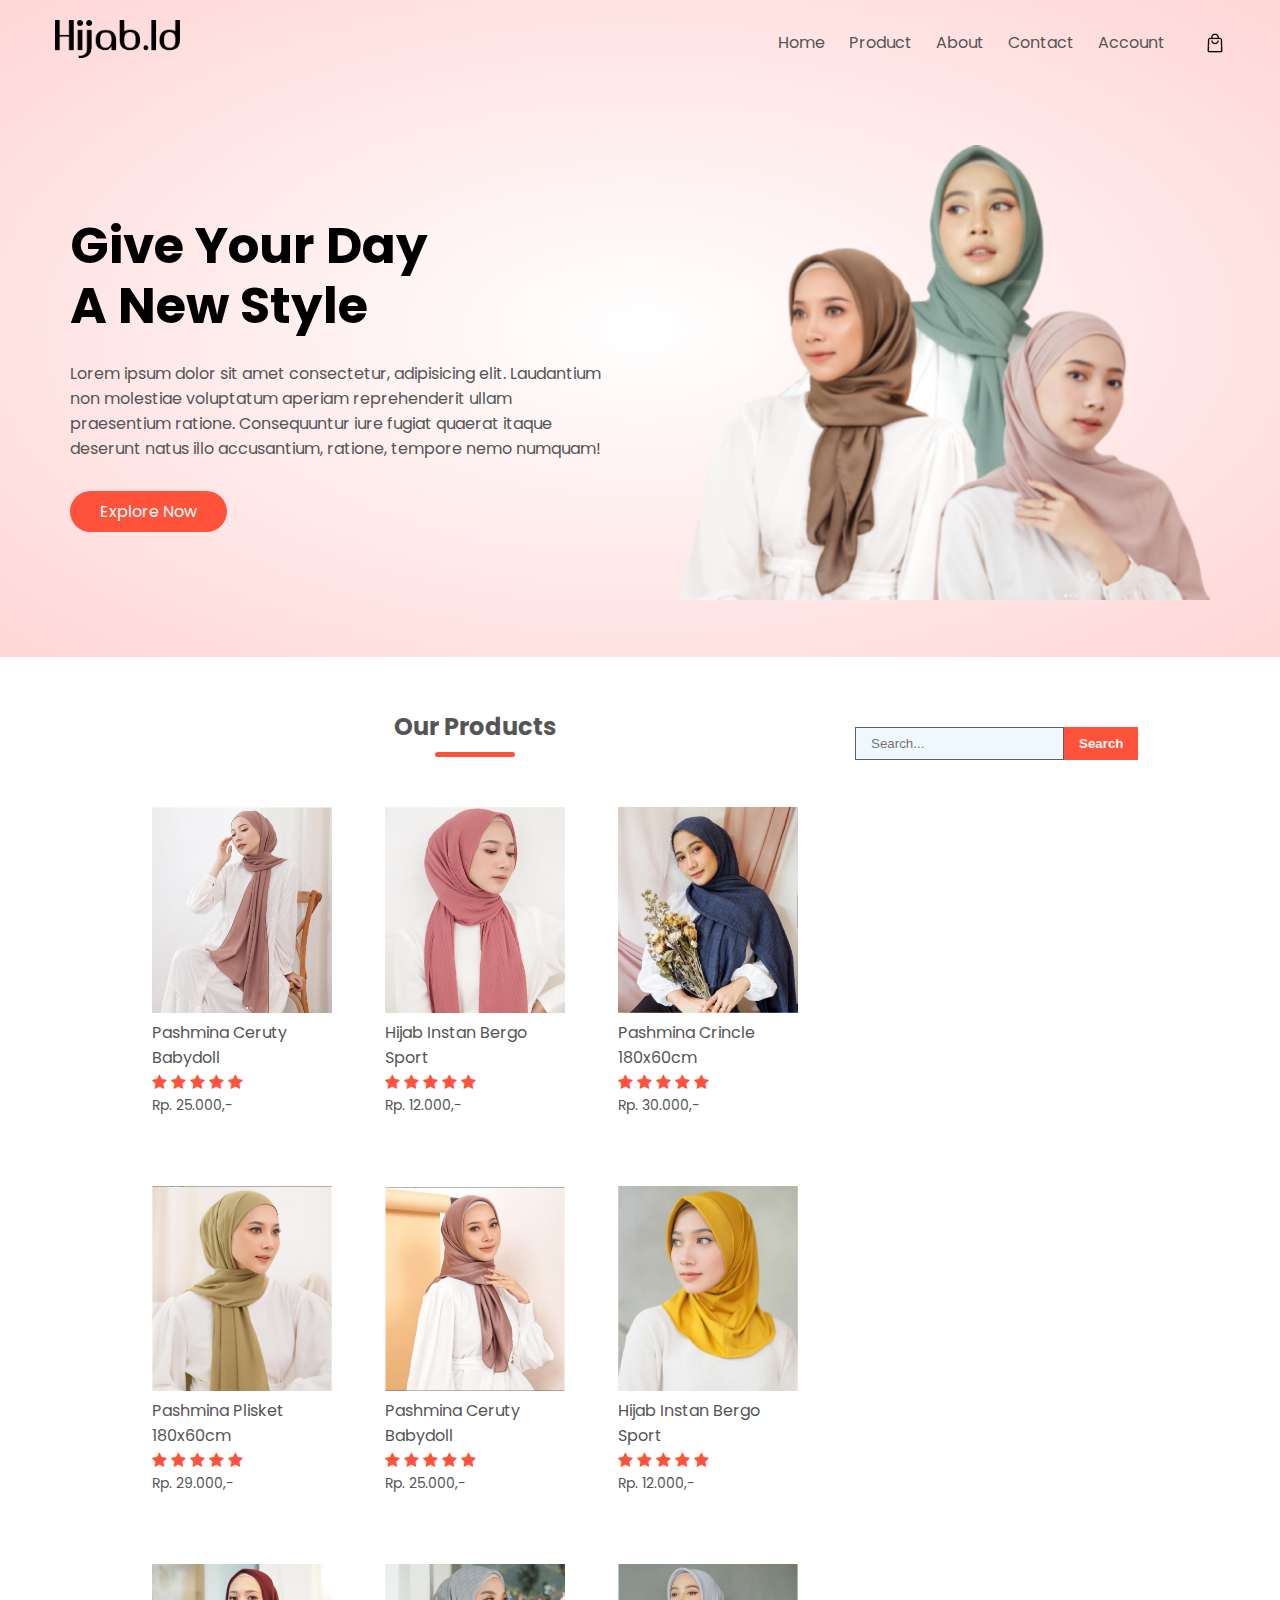
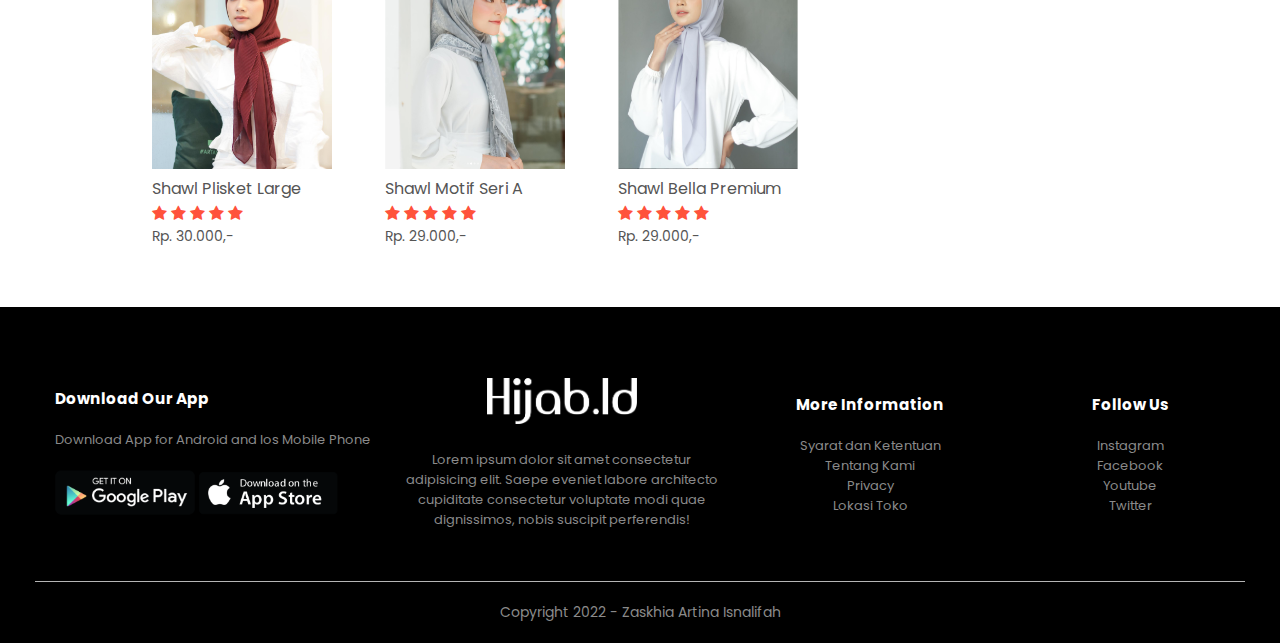
<file: Tugas 1_Web HTML CSS/index.html>
<!DOCTYPE html>
<html lang="en">
<head>
    <meta charset="UTF-8">
    <meta http-equiv="X-UA-Compatible" content="IE=edge">
    <meta name="viewport" content="width=device-width, initial-scale=1.0"> 
    <title>Hijab.id | Ecommerce Website Design</title>
    <link rel="stylesheet" href="Style.css">
    <link href="https://fonts.googleapis.com/css2?family=Poppins:wght@500;600&display=swap" rel="stylesheet">
    <link rel="stylesheet" href="https://stackpath.bootstrapcdn.com/font-awesome/4.7.0/css/font-awesome.min.css">
</head>
<body>
    <div class="header">
        <div class="container">
            <div class="navbar">
                <div class="logo">
                    <img src="image/Hijab.Id (1).png" width="125px">
                </div>   
                <nav>
                    <ul id="MenuItems">
                        <li><a href="">Home</a></li>
                        <li><a href="">Product</a></li>
                        <li><a href="">About</a></li>
                        <li><a href="">Contact</a></li>
                        <li><a href="">Account</a></li>
                    </ul>
                </nav>
                <img src="image/bag.png" width="20px">  
                <img src="image/menu.png" class="menu-icon" onclick="menutoggle()"> 
            </div>
            <div class="row">
                <div class="col-2">
                    <h1>Give Your Day <br> A New Style</h1>
                    <p>Lorem ipsum dolor sit amet consectetur, adipisicing elit. Laudantium non molestiae voluptatum aperiam reprehenderit ullam praesentium ratione. Consequuntur iure fugiat quaerat itaque deserunt natus illo accusantium, ratione, tempore nemo numquam!</p>
                    <a href="" class="btn">Explore Now</a>
                </div>
                <div class="col-2">
                        <img src="image/Background1.png">
                </div>
            </div>
        </div>
    </div> 
    <div class="fitur-produk" style="display: flex;">
        <!-- fitur products -->
        <div class="small-container">
            <h2 class="title">Our Products</h2>
            <div class="row">
                <div class="col-4">
                    <img src="image/Ceruty Inner 3.png">
                    <h4>Pashmina Ceruty Babydoll</h4>
                    <div class="rating">
                        <i class="fa fa-star"></i>
                        <i class="fa fa-star"></i>
                        <i class="fa fa-star"></i>
                        <i class="fa fa-star"></i>
                        <i class="fa fa-star o"></i>
                    </div>
                    <p>Rp. 25.000,-</p>
                </div>
                <div class="col-4">
                    <img src="image/plisket 1.png">
                    <h4>Hijab Instan Bergo Sport</h4>
                    <div class="rating">
                        <i class="fa fa-star"></i>
                        <i class="fa fa-star"></i>
                        <i class="fa fa-star"></i>
                        <i class="fa fa-star"></i>
                        <i class="fa fa-star o"></i>
                    </div>
                    <p>Rp. 12.000,-</p>
                </div>
                <div class="col-4">
                    <img src="image/Crinckle.png">
                    <h4>Pashmina Crincle 180x60cm</h4>
                    <div class="rating">
                        <i class="fa fa-star"></i>
                        <i class="fa fa-star"></i>
                        <i class="fa fa-star"></i>
                        <i class="fa fa-star"></i>
                        <i class="fa fa-star o"></i>
                    </div>
                    <p>Rp. 30.000,-</p>
                </div>
                <div class="col-4">
                    <img src="image/Ceruty 1.png">
                    <h4>Pashmina Plisket 180x60cm</h4>
                    <div class="rating">
                        <i class="fa fa-star"></i>
                        <i class="fa fa-star"></i>
                        <i class="fa fa-star"></i>
                        <i class="fa fa-star"></i>
                        <i class="fa fa-star o"></i>
                    </div>
                    <p>Rp. 29.000,-</p>
                </div>
                <div class="col-4">
                    <img src="image/Shawl 4.png">
                    <h4>Pashmina Ceruty Babydoll</h4>
                    <div class="rating">
                        <i class="fa fa-star"></i>
                        <i class="fa fa-star"></i>
                        <i class="fa fa-star"></i>
                        <i class="fa fa-star"></i>
                        <i class="fa fa-star o"></i>
                    </div>
                    <p>Rp. 25.000,-</p>
                </div>
                <div class="col-4">
                    <img src="image/Bergo.png">
                    <h4>Hijab Instan Bergo Sport</h4>
                    <div class="rating">
                        <i class="fa fa-star"></i>
                        <i class="fa fa-star"></i>
                        <i class="fa fa-star"></i>
                        <i class="fa fa-star"></i>
                        <i class="fa fa-star o"></i>
                    </div>
                    <p>Rp. 12.000,-</p>
                </div>
                <div class="col-4">
                    <img src="image/shawl plisket.png">
                    <h4>Shawl Plisket Large</h4>
                    <div class="rating">
                        <i class="fa fa-star"></i>
                        <i class="fa fa-star"></i>
                        <i class="fa fa-star"></i>
                        <i class="fa fa-star"></i>
                        <i class="fa fa-star o"></i>
                    </div>
                    <p>Rp. 30.000,-</p>
                </div>
                <div class="col-4">
                    <img src="image/Motif 3.png">
                    <h4>Shawl Motif Seri A </h4>
                    <div class="rating">
                        <i class="fa fa-star"></i>
                        <i class="fa fa-star"></i>
                        <i class="fa fa-star"></i>
                        <i class="fa fa-star"></i>
                        <i class="fa fa-star o"></i>
                    </div>
                    <p>Rp. 29.000,-</p>
                </div>
                <div class="col-4">
                    <img src="image/Shawl Bella 1.png">
                    <h4>Shawl Bella Premium</h4>
                    <div class="rating">
                        <i class="fa fa-star"></i>
                        <i class="fa fa-star"></i>
                        <i class="fa fa-star"></i>
                        <i class="fa fa-star"></i>
                        <i class="fa fa-star o"></i>
                    </div>
                    <p>Rp. 29.000,-</p>
                </div>        
            </div>
        </div>
        
        <div class="sidebar">
            <div class="leftbar">
                <form>
                    <input class="search" type="text" placeholder="Search...">
                    <input class="button" type="submit" value="Search">
                </form>
            </div>
        </div>
    </div>
    <!-- Footer -->

    <div class="footer">
        <div class="container">
            <div class="row">
                <div class="footer-col-1">
                    <h3>Download Our App</h3>
                    <p>Download App for Android and Ios Mobile Phone</p>
                    <div class="logoapp">
                        <img src="image/play-store.png">
                        <img src="image/app-store.png">
                    </div>
                </div>
                <div class="footer-col-2">
                    <img src="image/Hijab (3).png">
                    <p>Lorem ipsum dolor sit amet consectetur adipisicing elit. Saepe eveniet labore architecto cupiditate consectetur voluptate modi  quae dignissimos, nobis suscipit perferendis!</p>
                </div>
                <div class="footer-col-3">
                    <h3>More Information</h3>
                    <ul>
                        <li>Syarat dan Ketentuan</li>
                        <li>Tentang Kami</li>
                        <li>Privacy</li>
                        <li>Lokasi Toko</li>
                    </ul>
                </div>
                <div class="footer-col-4">
                    <h3>Follow Us</h3>
                    <ul>
                        <li>Instagram</li>
                        <li>Facebook</li>
                        <li>Youtube</li>
                        <li>Twitter</li>
                    </ul>
                </div>
            </div>
            <hr>
            <p class="copyright">Copyright 2022 - Zaskhia Artina Isnalifah</p>
        </div>
    </div>

    <script>
        var MenuItems = document.getElementById("MenuItems");
        MenuItems.style.maxHeight = "0px"; 
        function menutoggle(){
             if(MenuItems.style.maxHeight == "0px")
             {
                MenuItems.style.maxHeight = "200px"
             }else{
                MenuItems.style.maxHeight = "0px"
             }
         }
    </script>
</body>
</html>
</file>
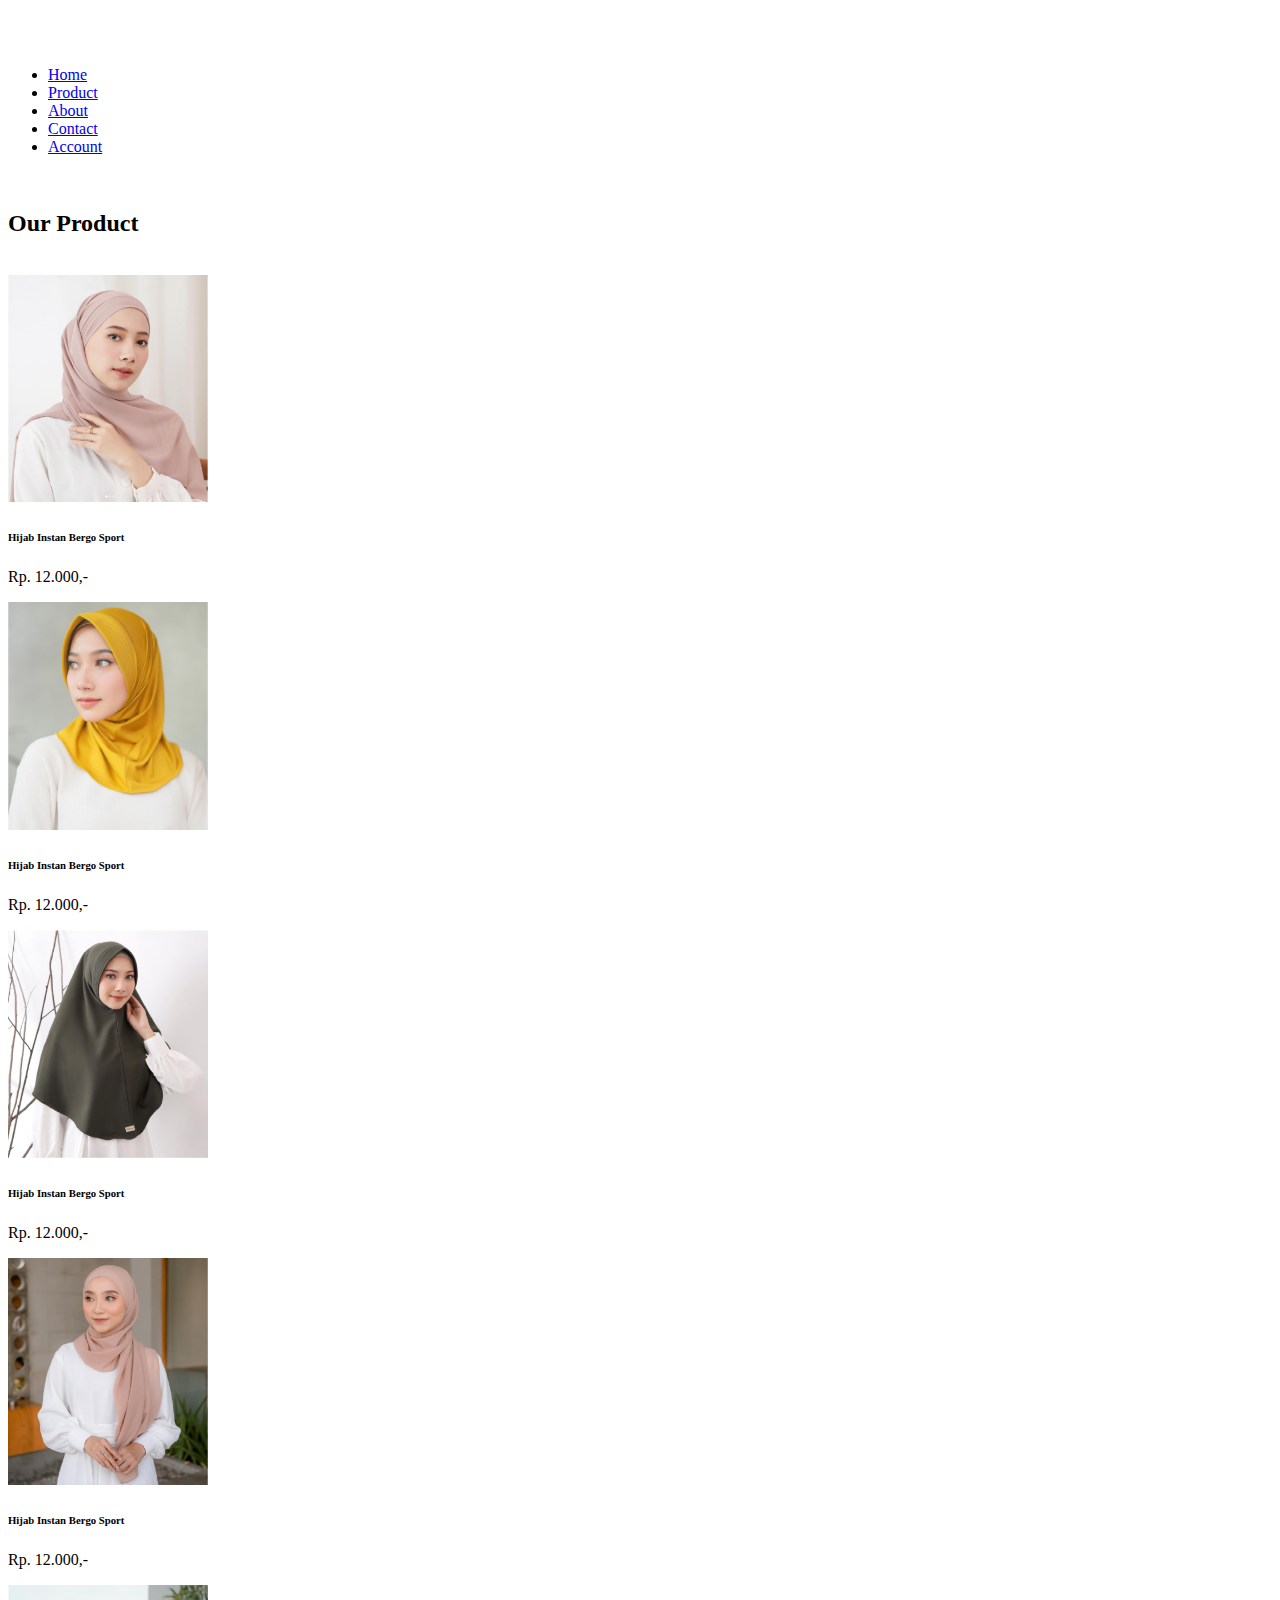
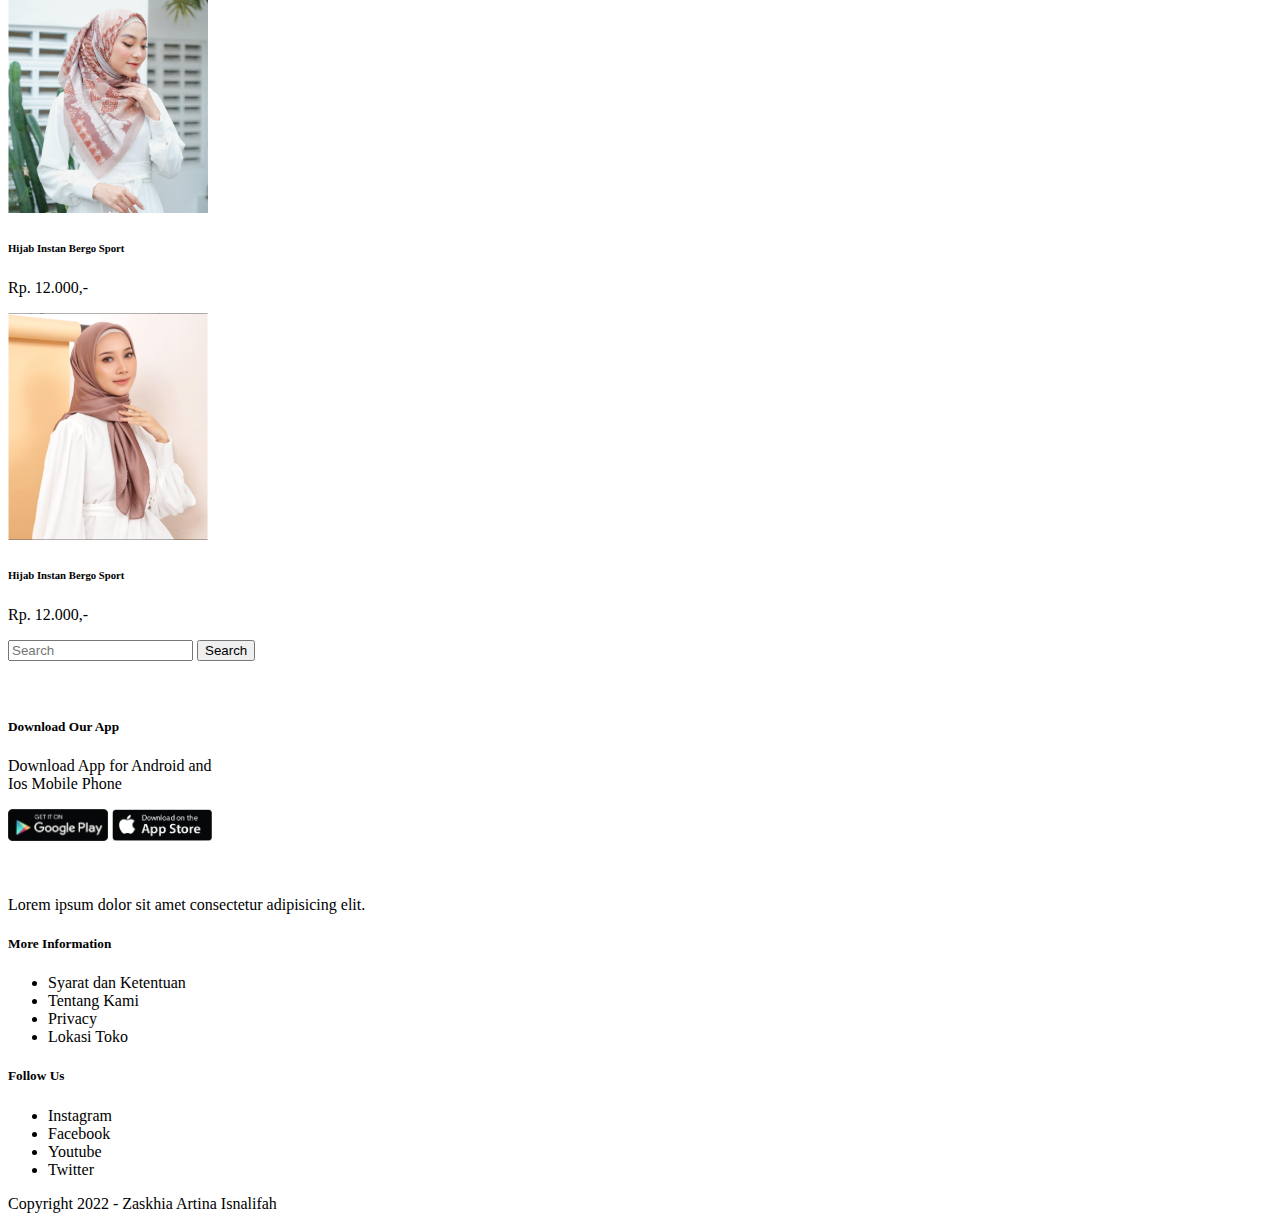
<file: Tugas 2_Wen HTML CSS Bootstrap/index.html>
<!doctype html>
<html lang="en">
  <head>
    <!-- Required meta tags -->
    <meta charset="utf-8">
    <meta name="viewport" content="width=device-width, initial-scale=1">
    <!-- Bootstrap CSS -->
    <link href="https://cdn.jsdelivr.net/npm/bootstrap@5.1.3/dist/css/bootstrap.min.css" rel="stylesheet" integrity="sha384-1BmE4kWBq78iYhFldvKuhfTAU6auU8tT94WrHftjDbrCEXSU1oBoqyl2QvZ6jIW3" crossorigin="anonymous">
    <link href="https://fonts.googleapis.com/css2?family=Poppins:wght@500;600&display=swap" rel="stylesheet">
    <link rel="stylesheet" href="https://stackpath.bootstrapcdn.com/font-awesome/4.7.0/css/font-awesome.min.css">
    <title>Hijab.id | Ecommerce Website Design</title>
  </head>
  <body>
    <!-- navbar -->
    <nav class="navbar navbar-expand-lg navbar-dark bg-dark">
      <div class="container-fluid">
          <img src="Hijab (3).png" alt="" width="125">
        <div class="d-flex">
          <div class="collapse navbar-collapse d-flex" id="navbarNav">
            <ul class="navbar-nav">
              <li class="nav-item">
                <a class="nav-link active" aria-current="page" href="#">Home</a>
              </li>
              <li class="nav-item">
                <a class="nav-link active" aria-current="page" href="#">Product</a>
              </li>
              <li class="nav-item">
                <a class="nav-link active" aria-current="page" href="#">About</a>
              </li>
              <li class="nav-item">
                <a class="nav-link active" aria-current="page" href="#">Contact</a>
              </li>
              <li class="nav-item">
                <a class="nav-link active" aria-current="page" href="#">Account</a>
              </li>
            </ul>
          </div>
        </div>
      </div>
    </nav>  
    
    <div class="container ">
      <br>
      <h2 class="text-center pt-2">Our Product</h2>
      <br>
      <div class="row">
        <div class="col-md-8">
          <div class="row row-cols-auto">
            <div class="col">
              <img src="Ceruty Inner 4.png" width="200">
              <h6>Hijab Instan Bergo Sport</h6>
              <p>Rp. 12.000,-</p>
            </div>
            <div class="col">
              <img src="Bergo.png" width="200">
              <h6>Hijab Instan Bergo Sport</h6>
              <p>Rp. 12.000,-</p>
            </div>
            <div class="col">
              <img src="khimar 3.png" width="200">
              <h6>Hijab Instan Bergo Sport</h6>
              <p>Rp. 12.000,-</p>
            </div>
            <div class="col">
              <img src="Ceruty 3.png" width="200">
              <h6>Hijab Instan Bergo Sport</h6>
              <p>Rp. 12.000,-</p>
            </div>
            <div class="col">
              <img src="Motif.png" width="200">
              <h6>Hijab Instan Bergo Sport</h6>
              <p>Rp. 12.000,-</p>
            </div>
            <div class="col">
              <img src="Shawl 4.png" width="200">
              <h6>Hijab Instan Bergo Sport</h6>
              <p>Rp. 12.000,-</p>
            </div>
          </div>
        </div>
        <div class="col-6 col-md-4">
          <form class="d-flex">
            <input class="form-control me-2" type="search" placeholder="Search" aria-label="Search">
            <button class="btn btn-outline-success" type="submit">Search</button>
          </form>
        </div>
      </div>
    </div>

    <div class="container-fluid text-center bg-dark pt-2 pb-2">
      <br>
      <div class="row row-cols-4">
        <br>
        <div class="col">
            <h5 class="text-light">Download Our App</h5>
            <p class="text-light">Download App for Android and <br> Ios Mobile Phone</p>
            <div class="logoapp">
              <img src="play-store.png" width="100">
              <img src="app-store.png" width="100">
            </div>
        </div>
        <div class="col">
          <img src="Hijab (3).png" width="100">
          <p class="text-light">Lorem ipsum dolor sit amet consectetur adipisicing elit. </p>
        </div>
        <div class="col">
            <h5 class="text-light">More Information</h5>
            <ul class="text-light">
                <li>Syarat dan Ketentuan</li>
                <li>Tentang Kami</li>
                <li>Privacy</li>
                <li>Lokasi Toko</li>
            </ul>
        </div>
        <div class="col">
            <h5 class="text-light">Follow Us</h5>
            <ul class="text-light">
                <li>Instagram</li>
                <li>Facebook</li>
                <li>Youtube</li>
                <li>Twitter</li>
            </ul>
        </div>
      </div>
    </div>
    
    <div class="container-fluid text-center bg-dark pt-2 pb-2">
      <p class="text-light">Copyright 2022 - Zaskhia Artina Isnalifah</p>
    </div>
    <script src="https://cdn.jsdelivr.net/npm/bootstrap@5.1.3/dist/js/bootstrap.bundle.min.js" integrity="sha384-ka7Sk0Gln4gmtz2MlQnikT1wXgYsOg+OMhuP+IlRH9sENBO0LRn5q+8nbTov4+1p" crossorigin="anonymous"></script>
  </body>
</html>
</file>
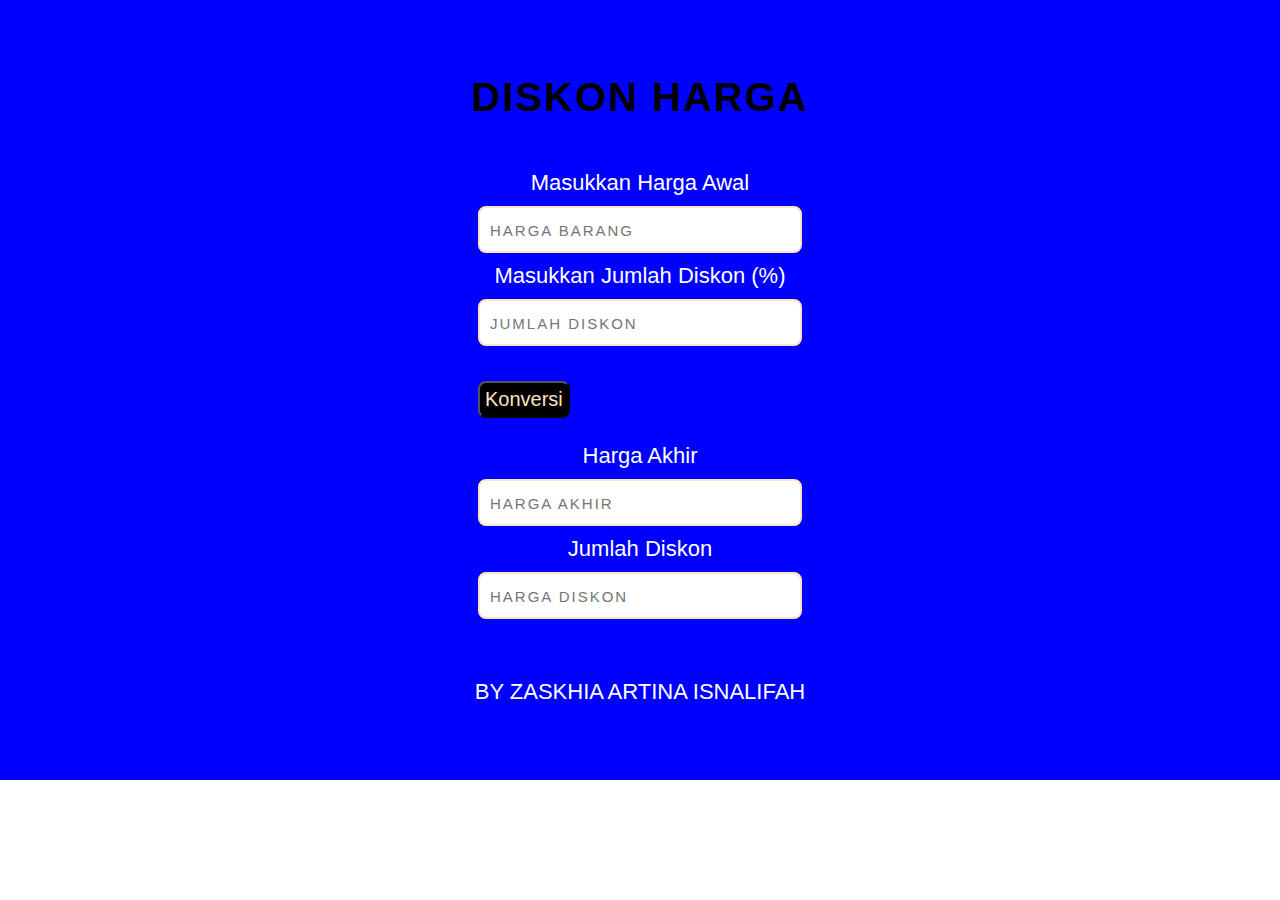
<file: Web Diskon Javascript/index.html>
<!DOCTYPE html>
<html lang="en">
<head>
    <meta charset="UTF-8">
    <meta http-equiv="X-UA-Compatible" content="IE=edge">
    <meta name="viewport" content="width=device-width, initial-scale=1.0">
    <title>Diskon Harga</title>
    <link rel="stylesheet" href="style.css">
</head>
<body>
    <main>
        <header>
            <h1>Diskon Harga</h1>
        </header>
        <div class="inputs">
            <p>Masukkan Harga Awal<p>
            <input type="text" id="hargaawal" placeholder="Harga Barang">
            <p>Masukkan Jumlah Diskon (%)<p>
            <input type="text" id="diskon" placeholder="Jumlah Diskon">
            <button onclick=cari()>Konversi</button>
            <p>Harga Akhir<p>
            <input type="text" id="hargaakhir" placeholder="Harga Akhir">
            <p>Jumlah Diskon<p>
            <input type="text" id="hargadiskon" placeholder="Harga Diskon">
        </div>
        <footer>
            <p>By Zaskhia Artina Isnalifah</p>
        </footer>
    </main>
    
   <script>
       function cari(){
           var hargaAwal = document.getElementById('hargaawal').value;
           var totalDiskon = document.getElementById('diskon').value;
           
           var hargaDiskon = totalDiskon*hargaAwal/100;
           var hargaAkhir = hargaAwal - hargaDiskon;

           document.getElementById('hargadiskon').value=hargaDiskon;
           document.getElementById('hargaakhir').value=hargaAkhir;
       }
   </script>
</body>
</html>
</file>
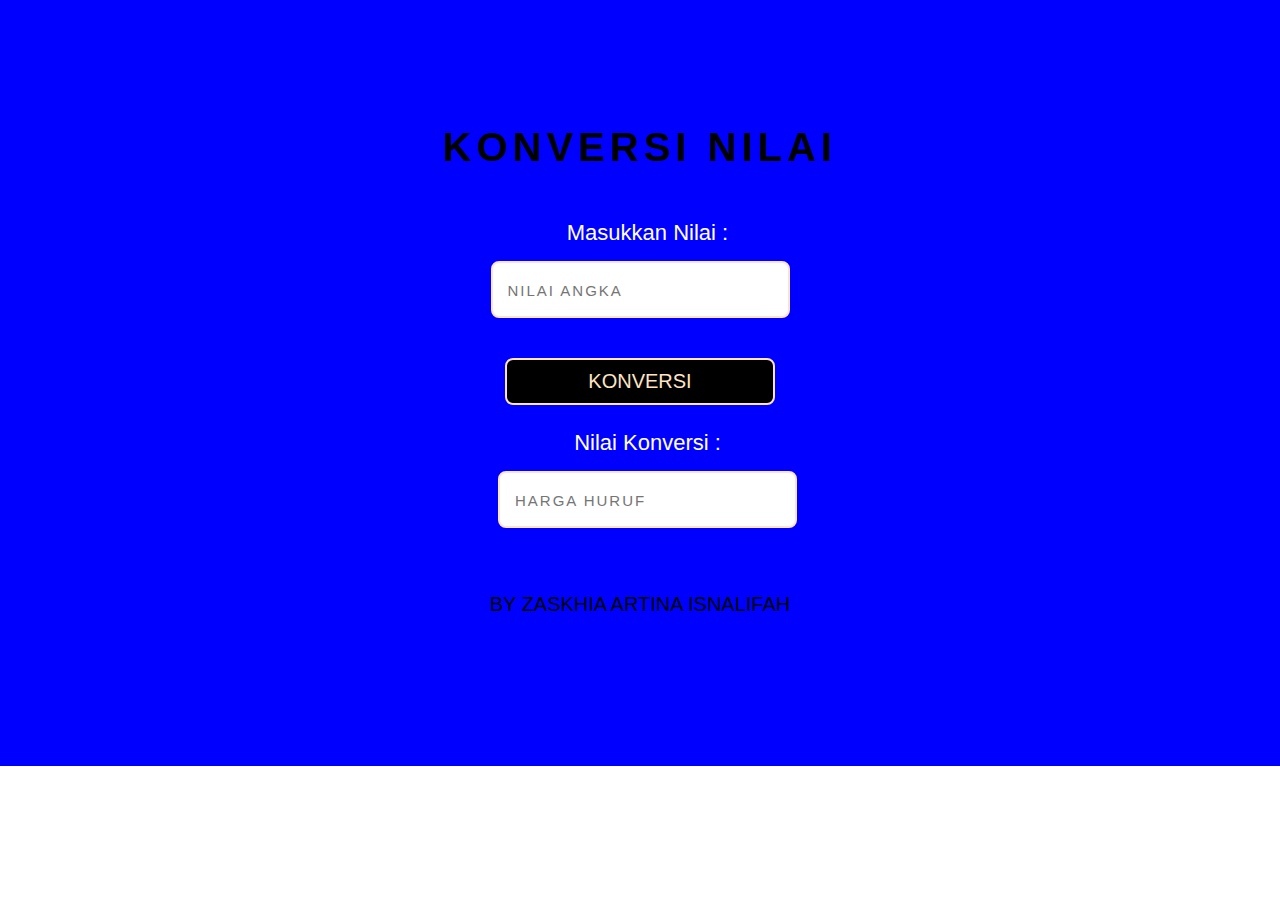
<file: Web Konversi Nilai JavaScript/index.html>
<!DOCTYPE html>
<html lang="en">
<head>
    <meta charset="UTF-8">
    <meta http-equiv="X-UA-Compatible" content="IE=edge">
    <meta name="viewport" content="width=device-width, initial-scale=1.0">
    <title>Konversi Nilai</title>
    <link rel="stylesheet" href="style.css">
</head>
<body>
    <main>
        <header>
            <h1>Konversi Nilai</h1>
        </header>
        <form method="POST" name="send">
            <p>Masukkan Nilai :</p>
            <input type="text" name="nilaiangka"  placeholder="Nilai Angka">
            <!-- <button onclick=test()>Konversi</button> -->
            <input type="button" value="KONVERSI" class="button" onclick=test()>
            <p>Nilai Konversi :<p>
            <input type="text" name="nilaihuruf" placeholder="Harga Huruf">
        </form>
        <footer>
            by Zaskhia Artina Isnalifah
        </footer>
    </main>
<script>
        function test () {
        var val1=document.send.nilaiangka.value
        if(val1>=0&&40)
            document.send.nilaihuruf.value="E"
        if(val1>40&&55)
            document.send.nilaihuruf.value="D"
        if(val1>55&&60)
            document.send.nilaihuruf.value="C"
        if(val1>60&&65)
            document.send.nilaihuruf.value="BC"
        if(val1>65&&70)
            document.send.nilaihuruf.value="B"
        if(val1>70&&80)
            document.send.nilaihuruf.value="AB"
        if(val1>80&&100)
            document.send.nilaihuruf.value="A"
        }
    </script>
</body>
</html>
</file>
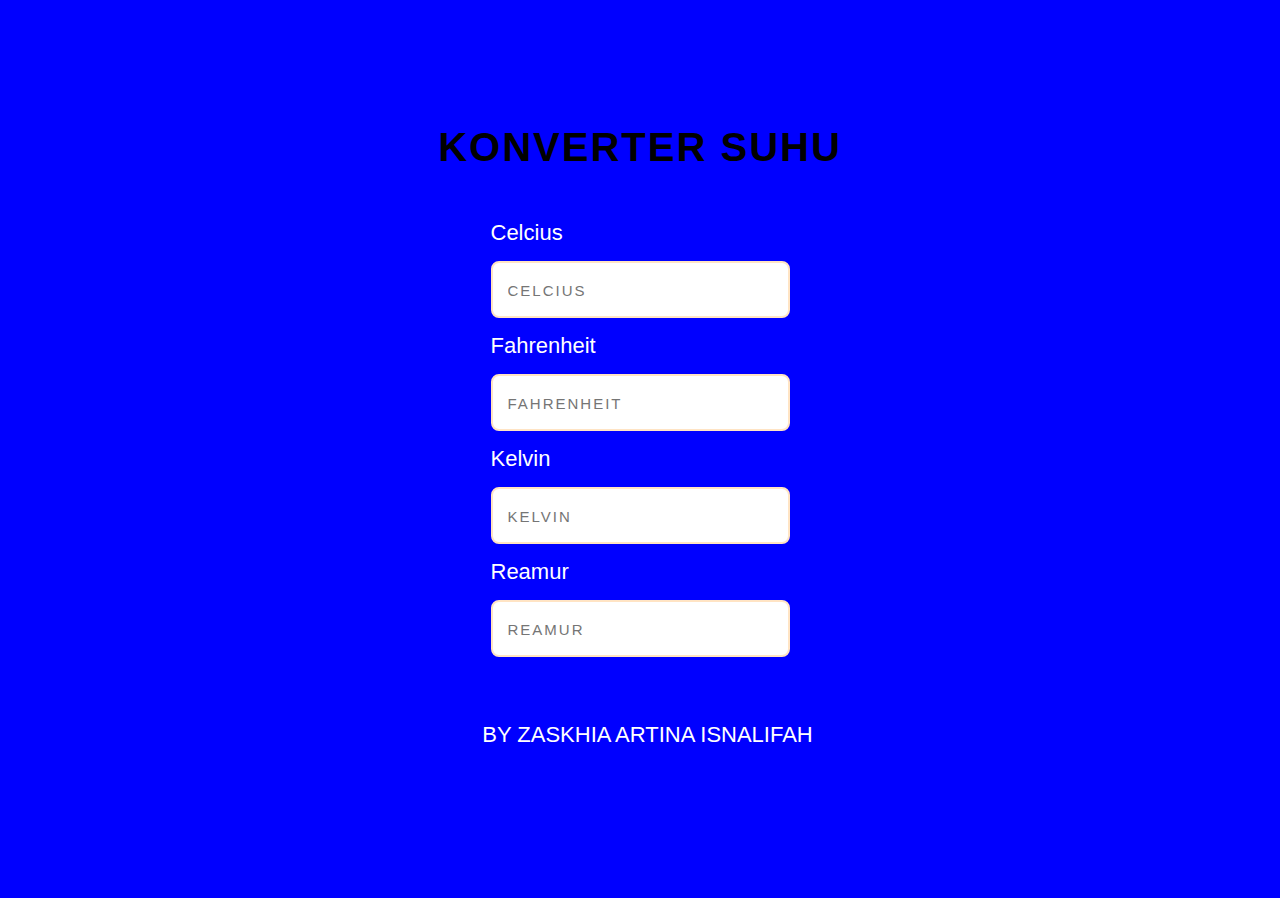
<file: Web Konversi Suhu Javascript/index.html>
<!DOCTYPE html>
<html lang="en">
<head>
    <meta charset="UTF-8">
    <meta http-equiv="X-UA-Compatible" content="IE=edge">
    <meta name="viewport" content="width=device-width, initial-scale=1.0">
    <title>Konverter Suhu</title>
    <link rel="stylesheet" href="style.css">
</head>
<body>
    <main>
        <header>
            <h1>Konverter Suhu</h1>
        </header>
        <div class="inputs">
            <div class="container">
                <p>Celcius</p>
                <input type="number" name="celcius" id="celcius" class="input" placeholder="Celcius">
            </div>
            <div class="container">
                <p>Fahrenheit</p>
                <input type="number" name="fahrenheit" id="fahrenheit" class="input" placeholder="Fahrenheit">
            </div>
            <div class="container">
                <p>Kelvin</p>
                <input type="number" name="kelvin" id="kelvin" class="input" placeholder="Kelvin">
            </div>
            <div class="container">
                <p>Reamur</p>
                <input type="number" name="reamur" id="reamur" class="input" placeholder="Reamur">
            </div>
        </div>
        <footer>
            <p>by Zaskhia Artina Isnalifah</p>
        </footer>
    </main>
    <script>
        const celciusInput = document.getElementById ("celcius");
        const fahrenheitInput = document.getElementById ("fahrenheit");
        const kelvinInput = document.getElementById ("kelvin");
        const reamurInput = document.getElementById ("reamur");
        
        const inputs = document.getElementsByClassName ("input");

        for(let i=0; i<inputs.length; i++){
            let input = inputs[i];

            input.addEventListener("input", function(e) {
                let value = parseFloat(e.target.value);
                switch (e.target.name){
                    case "celcius":
                        fahrenheitInput.value = (value * 9/5) + 32;
                        kelvinInput.value = value + 273.15;
                        reamurInput.value = value * 4/5;
                        break;
                    case "fahrenheit":
                        let celcius1 = celciusInput.value = (value - 32) * 5/9;
                        kelvinInput.value = celcius1 + 273.15;
                        reamurInput.value = (value - 32)* 4/9;
                        break;
                    case "kelvin":
                        let celcius2 = celciusInput.value = value - 273.15;
                        fahrenheitInput.value = (celcius2 * 9/5) + 32;
                        reamurInput.value = celcius2 * 4/5;
                        break;
                    case "reamur":
                        celciusInput.value = value * 5/4;
                        fahrenheitInput.value = (value * 9/4) + 32;
                        kelvinInput.value = (5/4 *value) + 273.15;
                        break;
                }
            });
        }
    </script>
</body>
</html>
</file>
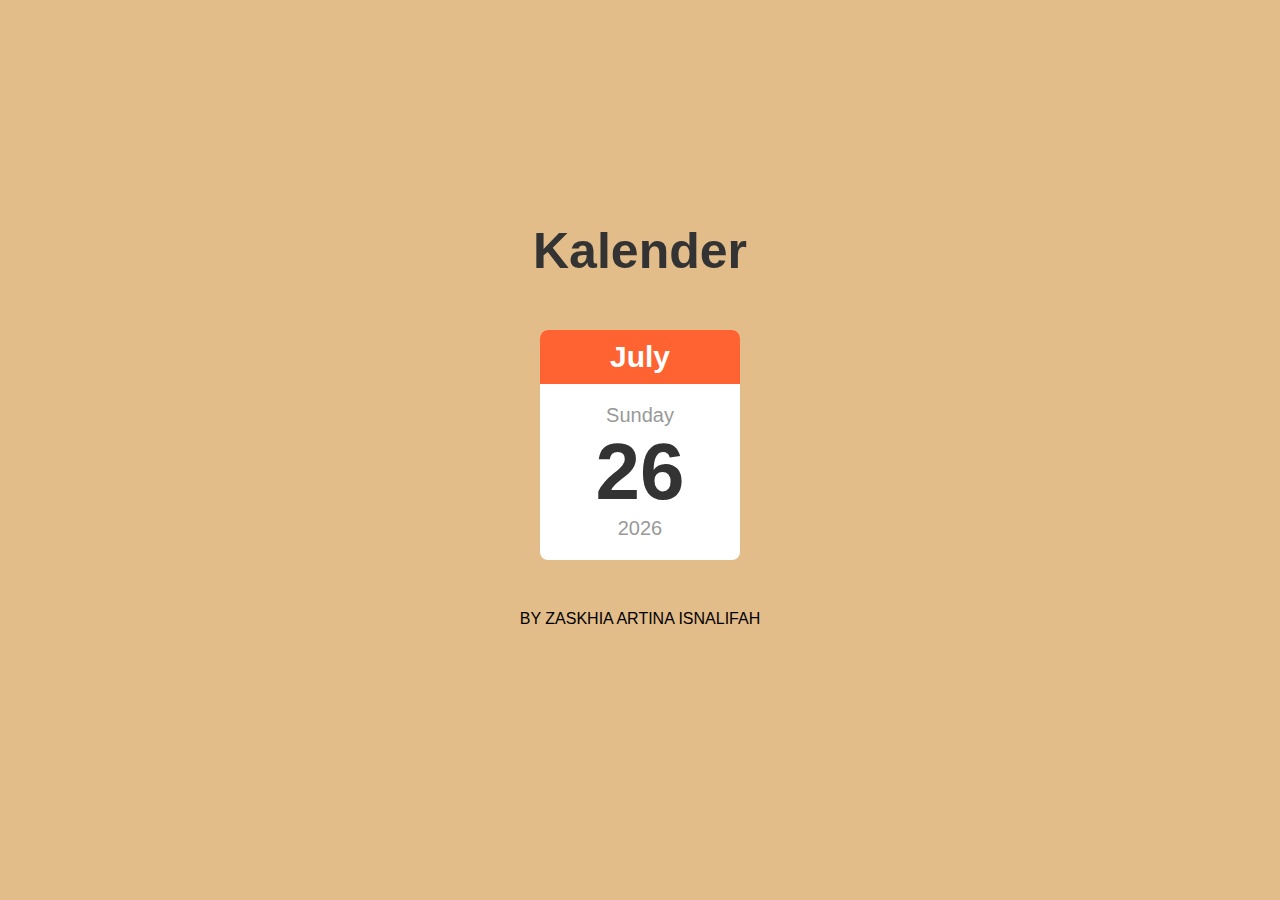
<file: Web Menampilkan Tanggal Javascript/index.html>
<!DOCTYPE html>
<html lang="en">
<head>
    <meta charset="UTF-8">
    <meta http-equiv="X-UA-Compatible" content="IE=edge">
    <meta name="viewport" content="width=device-width, initial-scale=1.0">
    <title>Menampilkan Tanggal</title>
    <link rel="stylesheet" href="style.css">
</head>
<body>
    <main>
        <header>
            <h1>Kalender</h1>
        </header>
        <div class="kalender">
            <p id="bulan"></p>
            <p id="hari"></p>
            <p id="tanggal"></p>
            <p id="tahun"></p>
        </div>
        <footer>by Zaskhia Artina Isnalifah</footer>
    </main>
    <script type="text/javascript">
        // var date = new Date();
        // var tanggal = date.getDate();
        // var bulans = ['Januari','Februari','Maret', 'April', 'Mei', 'Juni',' Juli', 'Agustus', 'September', 'Oktober', 'Nopember', 'Desember']
        // var bulan = date.getMonth();
        // var tahun = date.getFullYear();

        // document.write(tanggal + " " + bulans[bulan] + " " + tahun);

        const lang = navigator.language;
        let date = new Date();

        let tanggal = date.getDate();
        let bulan = date.getMonth();
        let namahari = date.toLocaleString (lang,{weekday:'long'})
        let namabulan = date.toLocaleString (lang, {month:'long'})
        let tahun = date.getFullYear()

        document.getElementById ('hari').innerHTML=namahari;
        document.getElementById ('tanggal').innerHTML=tanggal;
        document.getElementById ('bulan').innerHTML=namabulan;
        document.getElementById ('tahun').innerHTML=tahun;
    </script>
</body>
</html>
</file>
<file: Tugas 1_Web HTML CSS/Style.css>
*{
    margin: 0;
    padding: 0;
    box-sizing: border-box;
}

body{
    font-family: 'Poppins', sans-serif;
}

.navbar{
    display: flex;
    align-items: center;
    padding: 20px;  
}

nav{
    flex: 1;
    text-align: right;
}

nav ul{
    display: inline-block;
    list-style-type: none;
    margin-right: 20px;
}

nav ul li{
    display: inline-block;
    margin-right: 20px;
}

a{
    text-decoration: none;
    color: #555;
}

p{
    color: #555;
}

.container{
    max-width: 1300px;
    margin: auto;
    padding-left: 35px;
    padding-right: 35px;
}

.row{
    display: flex;
    align-items: center;
    flex-wrap: wrap;
    justify-content: space-around;
    justify-self: unset;
}

.col-2{
    flex-basis: 50%;
    min-width: 300px;
    padding-left: 35px;
    padding-right: 35px;
}

.col-2 img{
    max-width: 100%;
    padding: 50px 0;
}

.col-2 h1{
    font-size: 50px;
    line-height: 60px;
    margin: 25px 0;
}

.btn{
    display: inline-block;
    background: #ff523b;
    color: #fff;
    padding: 8px 30px;
    margin: 30px 0;
    border-radius: 30px;
    transition:  background 0.5s;
}

.btn:hover{
    background: #563434;
}

.header{
    background: radial-gradient(#fff, #ffd6d6);
}

.header .row{
    margin-top: 10px;
}

.categories{
    margin: 70px 0;
}

.col-3{
    flex-basis: 30%;
    min-width: 250px;
    margin-bottom: 30px;
}

.col-3 img{
    width: 100%;
} 

.fitur-produk{
    margin-top: 35px;
    max-width: 1080px;
    margin: auto;
    padding-left: 10px;
    padding-right: 10px;
}

.small-container{
    margin-top: 35px;
    max-width: 1080px;
    margin: auto;
    padding-left: 15px;
    padding-right: 15px;
}

.col-4{
    flex-basis: 25%;
    padding: 10px;
    min-width: 200px;
    margin-bottom: 50px;
    transition: transform 0.5s;
}

.col-4 img{
    width: 100%;
}

.title{
    text-align: center;
    margin: 40px;
    position: relative;
    line-height: 60px;
    color: #555;
}

.title::after{
    content: '';
    background: #ff523b;
    width: 80px;
    height: 5px;
    border-radius: 5px;
    position: absolute;
    bottom: 0;
    left: 50%;
    transform: translateX(-50%);
}

h4{
    color: #555;
    font-weight: normal;
}

.col-4 p{
    font-size: 14px;
}

.rating .fa{
    color: #ff523b;
}

.col-4:hover{
    transform: translateX(-5px);
}

form {
    width:300px;
    margin:35px auto;
}

.sidebar{
    margin-top: 35px;
    padding-left: 15px;
    padding-right: 15px;
}

.search {          
    padding:8px 15px;
    background: #f0f8ff; 
    border:1px solid #5f5f5f;
}

.sidebar .leftbar .button {
    position:relative;
    left:-4px; 
    padding:9px 15px;         
    border:0px solid #b5b5b5;          
    background-color: #ff523b; 
    color:#fafafa;font-weight:bold;
}

.button:hover {
    background: #563434;          
    color:#fafafa;
}

.sidebar .leftbar .button:active {background:#ff523b;}

/* footer */

.footer{
    background: #000;
    color: #8a8a8a;
    font-size: 14px;
    padding: 60px 0 20px;
}

.footer p{
    color: #8a8a8a;
}

.footer h3{
    color: #fff;
    margin-bottom: 20px;
}

.footer-col-1, .footer-col-2, .footer-col-3, .footer-col-4{
    min-width: 250px;
    margin-bottom: 20px;
    font-size: small;
}

.footer-col-1{
    flex-basis: 30%;
    padding: 20px;
}

.footer-col-2{
    flex: 20%;
    text-align: center;
}

.footer-col-2 img{
    width: 150px;
    margin-bottom: 20px;
}
.footer-col-3{
    width: 180px;
    margin-bottom: 20px;
}

.footer-col-3, .footer-col-4{
    flex-basis: 12%;
    margin-left: 10px;
    padding-left: 20px;
    text-align: center;
}

ul{
    list-style-type: none;
}

.logoapp img{
    margin-top: 20px;
    width: 140px;
}

.footer hr{
    border: none;
    background: #b5b5b5;
    height: 1px;
    margin: 20px 0;
}

.copyright{
    text-align: center;
}

.menu-icon{
    width: 23px;
    margin-left:  25px;
    display: none;
}

@media only screen and (max-width: 800px){
    nav ul{
        position: absolute;
        top: 70px;
        left: 0;
        background: #333;
        width: 100%;
        overflow: hidden;
        transition: max-height 0.5s;
    }
    nav ul li{
        display: block;
        margin-right: 50px;
        margin-top: 10px;
        margin-bottom: 10px;
    }

    nav ul li a{
        color: #fff;
    }
    .menu-icon{
         display: block;
         cursor: pointer;
    }
}

@media only screen and (max-width: 600px){
    .row{
        text-align: center;
    }
    .col-2,.col-3, .col-4{
        flex-basis: 100%;
    } 
}
</file>
<file: Web Diskon Javascript/style.css>
*{
    margin: 0;
    padding: 0;
    font-family: 'Roboto', sans-serif;
    font-size: 20px;
}

main {
    width: 100%;
    height: 100%;
    background-color: blue;
}

header{
    display: flex;
    justify-content: center;
    padding-top: 75px;
    text-transform: uppercase;
}

h1{
    margin-bottom: 50px;
    font-size: 40px;
    letter-spacing: 2px;
    color: black;
}

.inputs{
    padding-bottom: 50px;
    display: flex;
    flex-wrap: wrap;
    justify-content: center;
    align-items: center;
    max-width: 768px;
    margin: 0 auto;
    max-width: 300px;
}

p{
    font-size: 22px;
    color: white;
    font-style: normal;
}

input{
    flex: 1 1 40%;
    margin: 10px;
    width: 300px;
    appearance: none;
    background: none;
    background-color: white;
    border-radius: 8px;
    padding: 10px;
    border: 2px solid bisque;
    outline: none;
    transition: 0.4s;
    max-width: 100%;
}

input:focus{
    border-color: black;
}

::placeholder{
    font-size: 15px;
    text-transform: uppercase;
    letter-spacing: 2px;
}
button {
    justify-content: center;
    align-items: center;
    margin-top: 25px;
    margin-bottom: 25px;
    margin-left: 10px;
    background-color: black;
    color: bisque;
    padding: 5px;
    border-radius: 8px;
    outline: none;
    transition: 0.4s;
    max-width: 100%; 
}

footer{
    display: flex;
    justify-content: center;
    padding-bottom: 75px;
    text-transform: uppercase;
}
</file>
<file: Web Konversi Nilai JavaScript/style.css>
*{
    margin: 0;
    padding: 0;
    font-family: 'Roboto', sans-serif;
    font-size: 20px;
}

main {
    width: 100%;
    height: 100%;
    background-color: blue;
}

header{
    display: flex;
    justify-content: center;
    padding-top: 125px;
    text-transform: uppercase;
}

h1{
    margin-bottom: 50px;
    font-size: 40px;
    letter-spacing: 5px;
    color: black;
}

form{
    padding-bottom: 50px;
    display: flex;
    flex-wrap: wrap;
    justify-content: center;
    align-items: center;
    max-width: 768px;
    margin: 0 auto;
    max-width: 300px;
}

p{
    font-size: 22px;
    color: white;
    padding-left: 15px;
    font-style: normal;
}

input{
    flex: 1 1 50%;
    margin: 15px;
    appearance: none;
    background: none;
    background-color: white;
    border-radius: 8px;
    padding: 15px;
    border: 2px solid bisque;
    outline: none;
    max-width: 100%;
}

input:focus{
    border-color: black;
}

::placeholder{
    font-size: 15px;
    text-transform: uppercase;
    letter-spacing: 2px;
}

.button {
    justify-content: center;
    align-items: center;
    margin-top: 25px;
    margin-bottom: 25px;
    background-color: black;
    color: bisque;
    padding: 10px;
    border-radius: 8px;
    outline: none;
    width: auto;
}

footer{
    display: flex;
    justify-content: center;
    padding-bottom: 150px;
    text-transform: uppercase;
}
</file>
<file: Web Konversi Suhu Javascript/style.css>
*{
    margin: 0;
    padding: 0;
    font-family: 'Roboto', sans-serif;
    font-size: 20px;
}

main {
    width: 100%;
    height: 100%;
    background-color: blue;
}

header{
    display: flex;
    justify-content: center;
    padding-top: 125px;
    text-transform: uppercase;
}

h1{
    margin-bottom: 50px;
    font-size: 40px;
    letter-spacing: 2px;
    color: black;
}

.inputs{
    padding-bottom: 50px;
    display: flex;
    flex-wrap: wrap;
    justify-content: center;
    align-items: center;
    max-width: 768px;
    margin: 0 auto;
    max-width: 600px;
}

p{
    font-size: 22px;
    color: white;
    padding-left: 15px;
    font-style: normal;
}

.input{
    flex: 1 1 40%;
    margin: 15px;
    appearance: none;
    background: none;
    background-color: white;
    border-radius: 8px;
    padding: 15px;
    border: 2px solid bisque;
    outline: none;
    transition: 0.4s;
    max-width: 100%;
}

input:focus{
    border-color: black;
}

::placeholder{
    font-size: 15px;
    text-transform: uppercase;
    letter-spacing: 2px;
}

footer{
    display: flex;
    justify-content: center;
    padding-bottom: 150px;
    text-transform: uppercase;
}
</file>
<file: Web Menampilkan Tanggal Javascript/style.css>
*{
    margin: 0;
    padding: 0;
    box-sizing: border-box;
    font-family: 'Poppins', sans-serif;
}

body{
    display: flex;
    justify-content: center;
    align-items: center;
    min-height: 100vh;
    background-color: rgb(226, 188, 137);
}
main{
    padding-bottom: 50px;
    display: flex;
    flex-wrap: wrap;
    justify-content: center;
    align-items: center;
    max-width: 768px;
    margin: 0 auto;
    max-width: 300px;
}

h1{
    margin-bottom: 20px;
    font-size: 50px;
    color: #333;
}

.kalender{
    margin-top: 30px;
    width: 200px;
    background: #fff;
    text-align: center;
    border-radius: 8px;
    box-shadow: 0px 20px 25px solid #333;
    overflow: hidden;
}

.kalender #bulan{
    position: relative;
    padding: 10px 20px;
    background: #ff6331;
    color: #fff;
    font-size: 30px;
    font-weight: 700;
}

.kalender #hari{
    margin-top: 20px;
    font-size: 20px;
    font-weight: 300;
    color: #999;
}

.kalender #tanggal{
    margin: 5px ;
    line-height: 1em;
    font-size: 80px;
    font-weight: 700;
    color: #333;
}

.kalender #tahun{
    margin-bottom: 20px;
    font-size: 20px;
    font-weight: 500;
    color: #999;
}

footer{
    display: flex;
    justify-content: center;
    margin-top: 50px;
    text-transform: uppercase;
}
</file>
